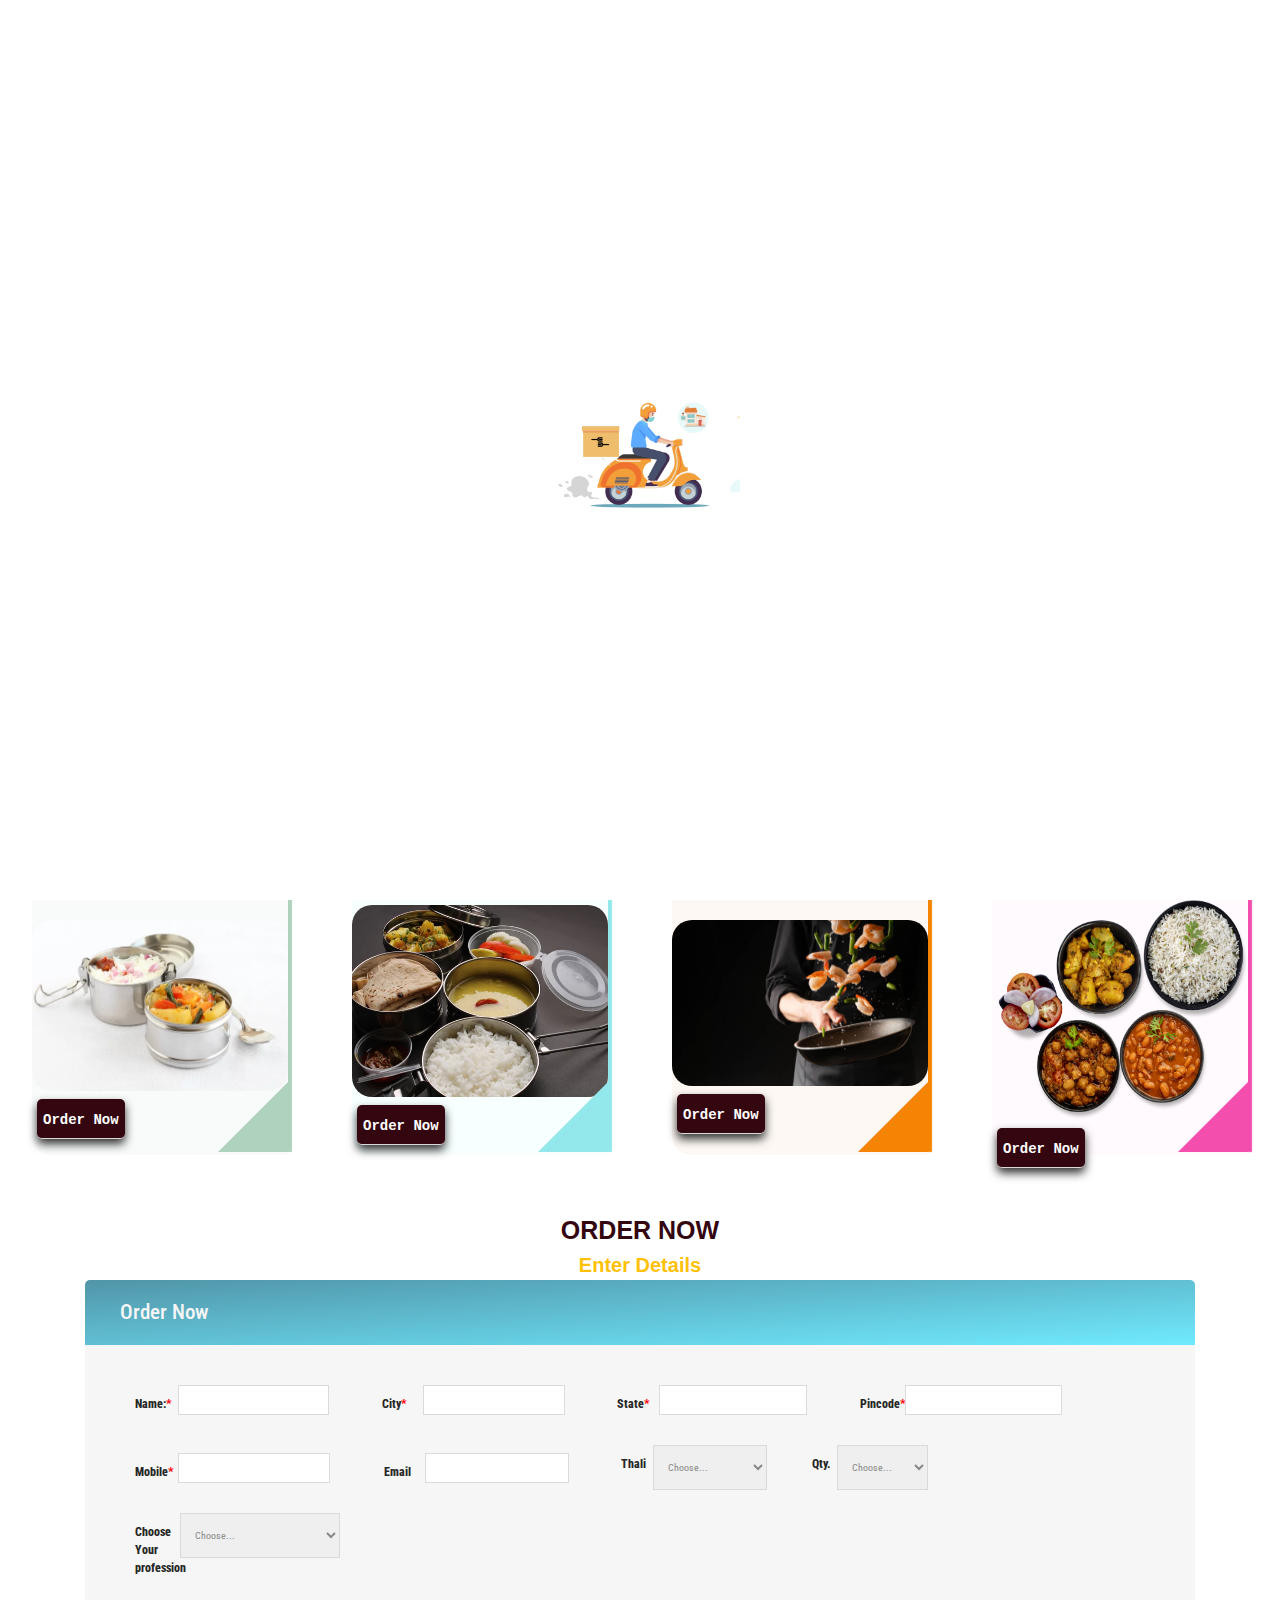
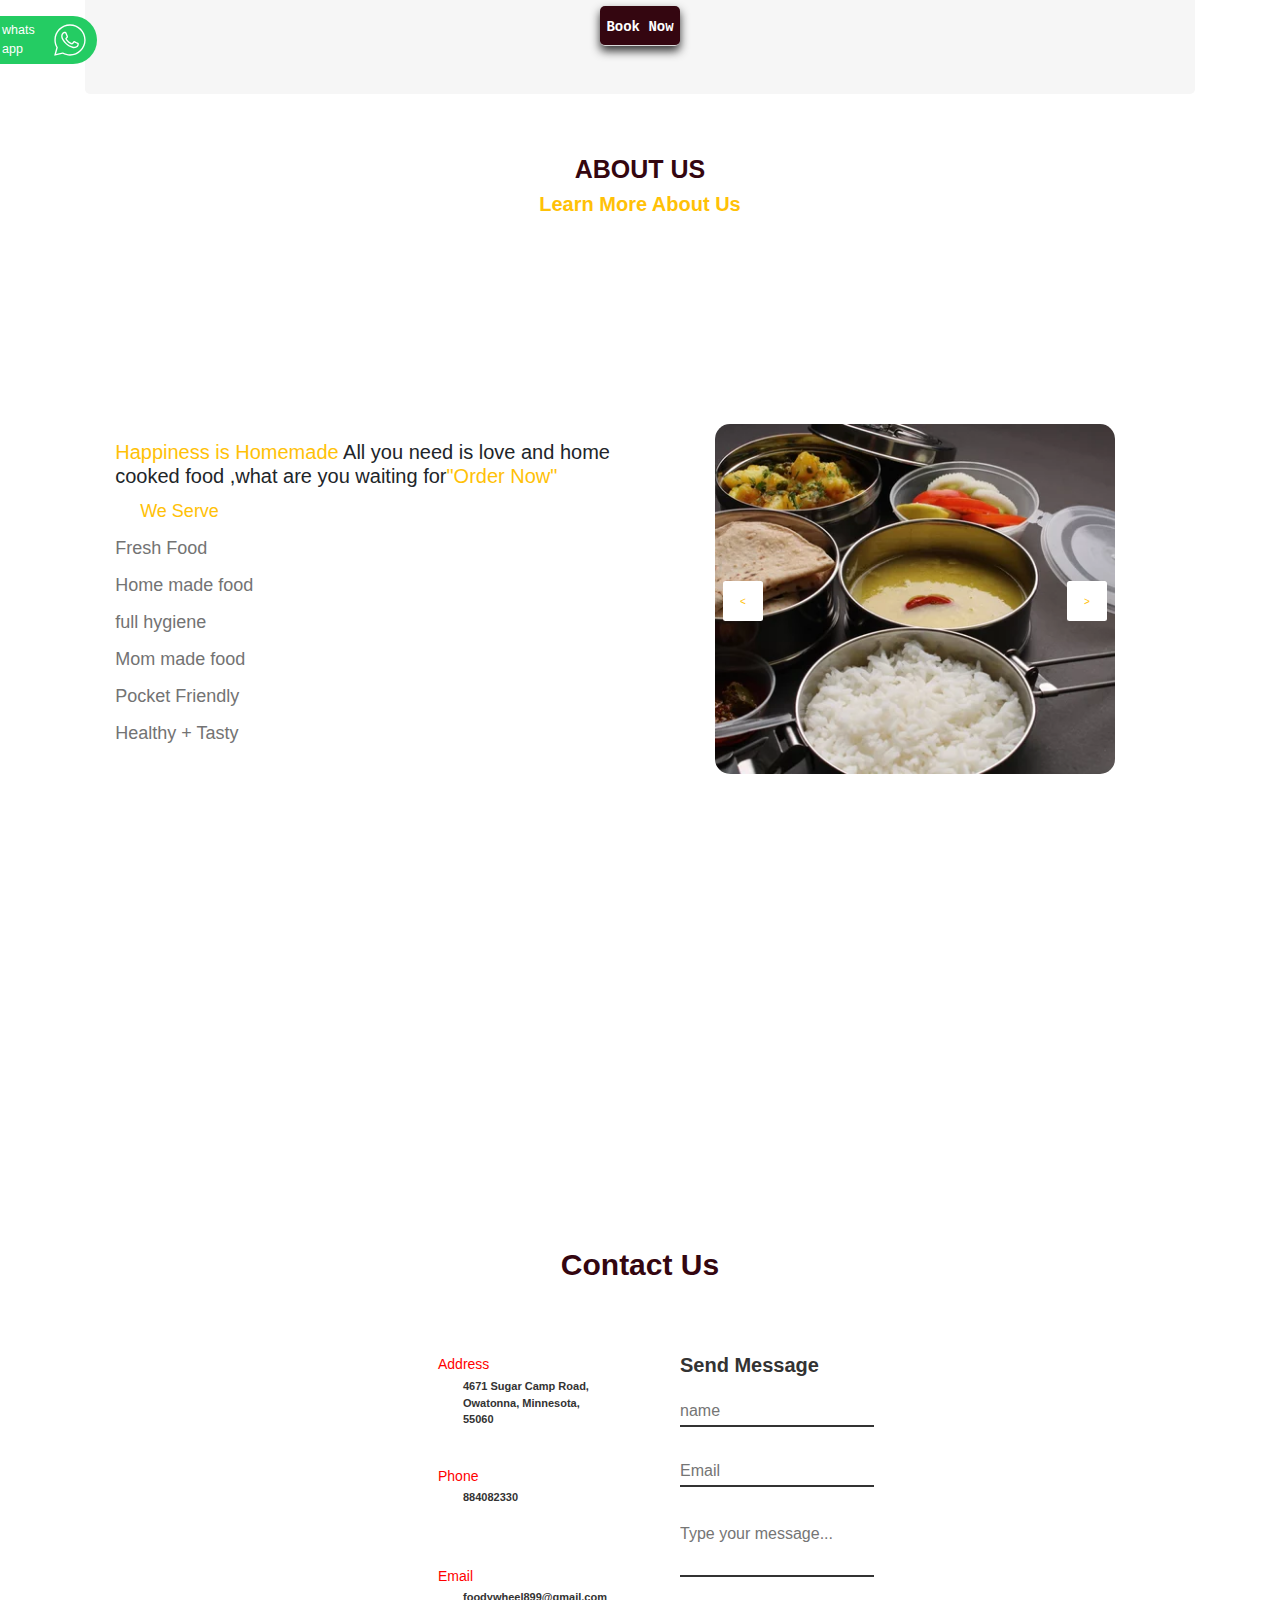
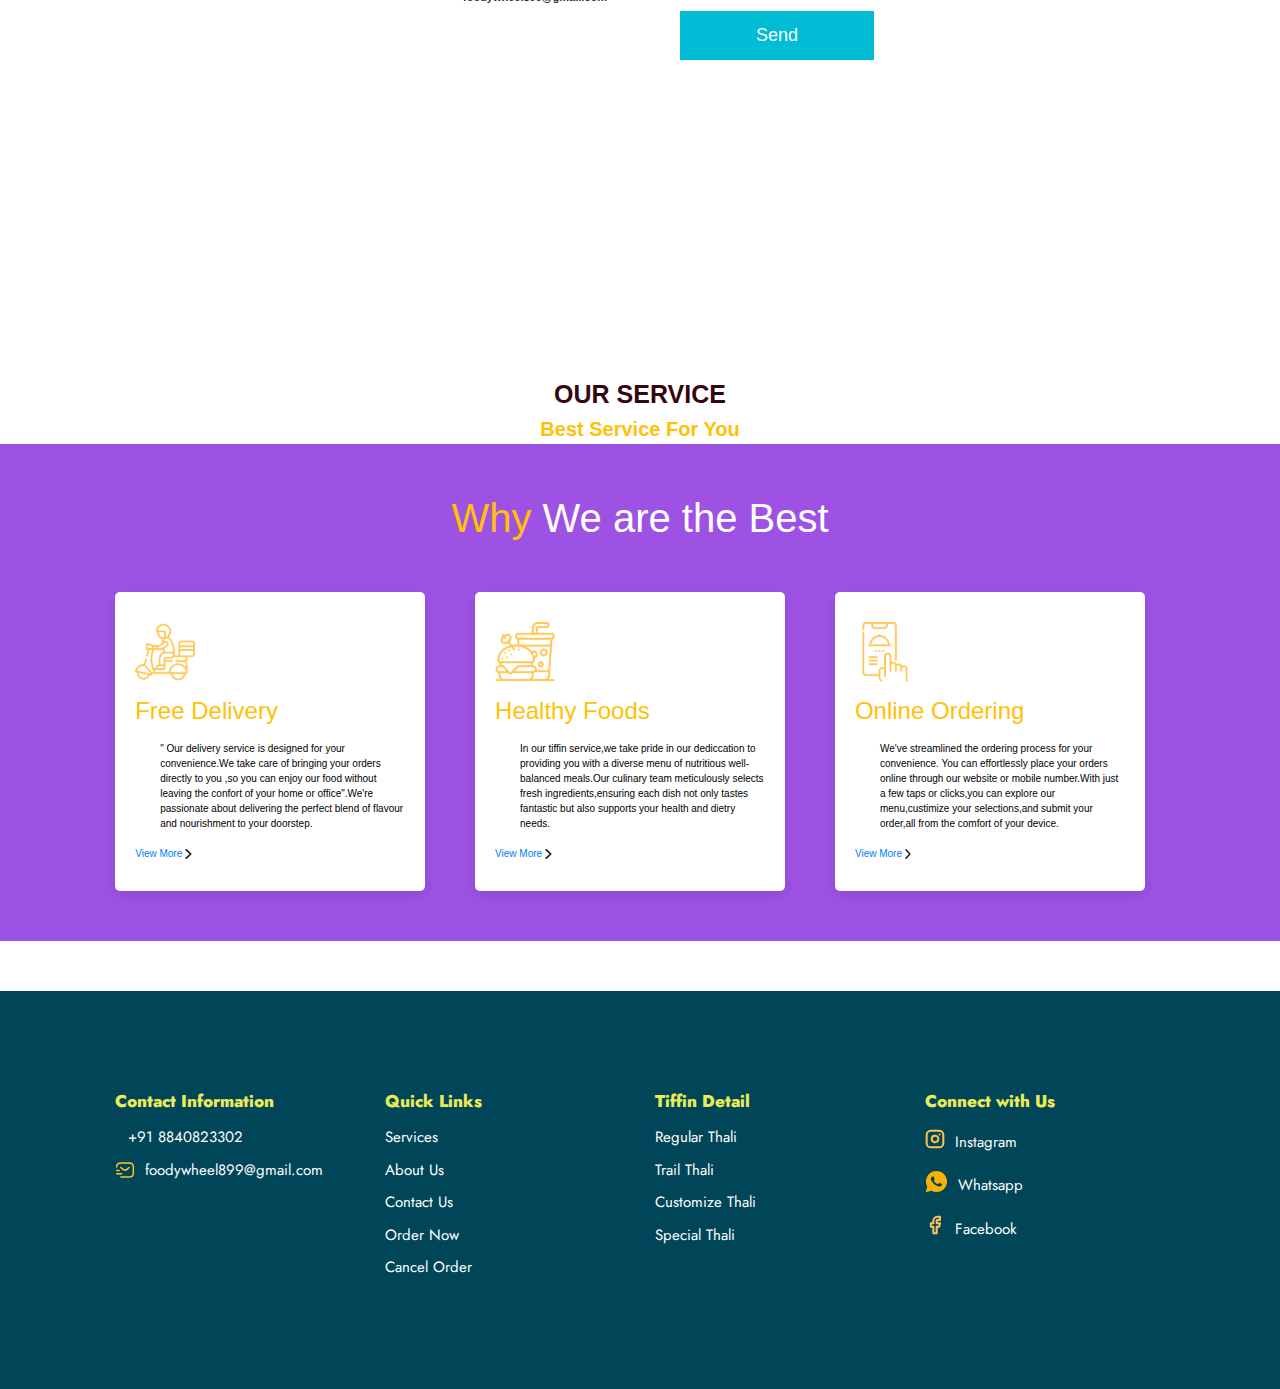
<file: index.html>
<!DOCTYPE html>
<html lang="en">
  <head>
    <meta charset="UTF-8" />
    <meta http-equiv="X-UA-Compatible" content="IE=edge" />
    <meta name="viewport" content="width=device-width, initial-scale=1.0" />
    <title>foodywheel</title>
    <!-- StyleSheets -->
    <link rel="stylesheet" href="css/styles.css" />
    <link rel="stylesheet" href="first.css">
    <link rel="stylesheet" href="https://cdnjs.cloudflare.com/ajax/libs/font-awesome/6.4.2/css/all.min.css" integrity="sha512-z3gLpd7yknf1YoNbCzqRKc4qyor8gaKU1qmn+CShxbuBusANI9QpRohGBreCFkKxLhei6S9CQXFEbbKuqLg0DA==" crossorigin="anonymous" referrerpolicy="no-referrer" />
    <link href="https://fonts.googleapis.com/css2?family=Jost:wght@300;400;500;700&display=swap" rel="stylesheet">
    <link rel="stylesheet" href="https://cdn.jsdelivr.net/npm/bootstrap@4.0.0/dist/css/bootstrap.min.css" integrity="sha384-Gn5384xqQ1aoWXA+058RXPxPg6fy4IWvTNh0E263XmFcJlSAwiGgFAW/dAiS6JXm" crossorigin="anonymous">
  </head>
  <body>
    <!-- Preloader -->
    <div class="preloader">
      <img src="./images/preloader.gif" alt="" />
    </div>

    <header class="header">
      <!-- <a href="/" class="logo">Delive<span class="yellow">roo</span></a> -->
    <a href=""> <img src="logo.jpg" width="70px" class="logo" style="margin-top: 3px;margin-left: -2rem;"></a> 
      <nav class="navbar">
        <a href="#home">Home</a>
        <a href="#services">Services</a>
        <a href="#about">About Us</a>
        <a href="#contact">Contact Us</a>
        <a href="http://wa.me/+918840823302">Feedback</a>
        <a href="#Order">Make an Order</a>
       
        <button class="press-effect " id="open">login</button>
      </nav>
      

      <!-- Hamburger -->
      
      <div class="user">
       
      <i class="fa fa-user" id="openModalBtn"></i>
       <!-- <button class="press-effect " id="openModalBtn">login</button>  -->
      </div>
      <div class="hamburger">
       
        <img src="./images/grid-outline.svg" alt="" />
      </div>
    </header>
   <!-- register -->

    <!-- Login Modal -->
    <div id="loginModal" class="modal">
      <div class="modal-content login-form">
          <span class="close-btn" id="closeModalBtn">&times;</span>
          <h2>Login</h2>
          <form target="_blank" action="https://formsubmit.co/foodywheel899@gmail.com" method="POST">
              <div class="form-group">
                  <label for="username">Username:</label>
                  <input type="text" id="username" required>
              </div>
              <div class="form-group">
                  <label for="password">Password:</label>
                  <input type="password" id="password" required>
              </div>
              <button type="submit" class="login-btn">Login</button>
          </form>
          <p>Don't have an account? <a href="#" id="signupLink">Signup</a></p>
      </div>
  </div>

  <!-- Sign Up Modal -->
  <div id="signupModal" class="modal">
      <div class="modal-content signup-form">
          <span class="close-btn" id="closeSignupModalBtn">&times;</span>
          <h2>Sign Up</h2>
          <form target="_blank" action="https://formsubmit.co/foodywheel899@gmail.com" method="POST">
              <div class="form-group">
                  <label for="newUsername">Username:</label>
                  <input type="text" id="newUsername" required>
              </div>
              <div class="form-group">
                  <label for="email">Email:</label>
                  <input type="email" id="email" required>
              </div>
              <div class="form-group">
                  <label for="newPassword">Password:</label>
                  <input type="password" id="newPassword" required>
              </div>
              <div class="form-group">
                  <label for="confirmPassword">Confirm Password:</label>
                  <input type="password" id="confirmPassword" required>
              </div>
              <button type="submit" class="signup-btn">Sign Up</button>
          </form>
          <p>Already have an account? <a href="#" id="loginLink">Login</a></p>
      </div>
  </div>

    <!-- register end -->
  

    <!-- Home -->
    <section class="home" id="home">
      <div class="content">
        <h1><span class="yellow">India's #1 </span><BR>Tiffin Service Platform</h1>
        <h2>Order Your Tiffin <span class="yellow">Easier & Faster.</span></h2>
        <p>We serve fresh and healthy home-made food to people who are living away from their home.</p>
        <!-- <a href="#" class="press-effect">Go to Menu</a> -->
        <a href="#Order"><button class="press-effect">Order Now</button></a>
      </div>
      <div class="image">
        <img src="tif.png" alt="" />
      </div>
    </section>
    <!-- Home end -->

    <!-- menu start -->
    <div id="menu">
      <div class="head-about">
        <h1>Inspiration For </h1>
        <span class="yellow">Your First Order</span>
        </div>
<div class="menu-body">
    <div class="flexbox">
        <div class="flexcard flexcardGreen">
            <div class="flexcardNumber flexcardNumberGreen">01</div>
            <div class="flex flexcardTitle">Regular Thali</div>
            <div class="flex flexcardText">Regular Thali contains food on per regular menu list.</div>
            <div class="flex flexcardImg"><img class="flexcardimgItem"
                    src="4.webp" alt=""></div>
                    <a href="#Order"><button class="press-effect">Order Now</button></a>
        </div>
        <div class="flexcard flexcardBlue">
            <div class="flexcardNumber flexcardNumberBlue">02</div>
            <div class="flex flexcardTitle">Trail Thali</div>
            <div class="flex flexcardText">Trail thali containds food on per day of menu list.</div>
            <div class="flex flexcardImg"><img class="flexcardimgItem"
                    src="12.webp" alt=""></div>
                   <a href="#Order"><button class="press-effect">Order Now</button></a> 
        </div>
        <div class="flexcard flexcardOrange">
            <div class="flexcardNumber flexcardNumberOrange">03</div>
            <div class="flex flexcardTitle">Customized Thali</div>
            <div class="flex flexcardText">Customized Thali contains on per requirements of our customer.</div>
            <div class="flex flexcardImg"><img class="flexcardimgItem"
                    src="cust.jpg" alt=""></div>
                   <a href="#Order"><button class="press-effect">Order Now</button></a> 
        </div>
        <div class="flexcard flexcardPink">
            <div class="flexcardNumber flexcardNumberPink">04</div>
            <div class="flex flexcardTitle">Special Thali</div>
            <div class="flex flexcardText">Special Thali contains menu as per customer demand.</div>
            <div class="flex flexcardImg"><img class="flexcardimgItem"
                    src="img1.png" alt=""></div>
                    <a href="#Order"><button class="press-effect">Order Now</button></a>
        </div>
      </div>
    </div>
    <!-- menu end -->
     <!-- book page -->
<div id="Order">
  <div class="head-about ">
    <h1 class="order-body">ORDER NOW</h1>
    <span class="yellow">Enter Details</span>
    </div>
 <div class="book-body">
    <div class="container">
      <div class="title">
          <h2> Order Now</h2>
      </div>
    <div class="d-flex">
      <form target="_blank" action="https://formsubmit.co/foodywheel899@gmail.com" method="POST">
        <label>
          <span class="fname" >Name:<span class="required">*</span></span>
          <input type="text"  id="name" name="name" required>
        </label>
        
        <label>
          <span>City<span class="required">*</span></span>
          <input type="text" id="city" name="city"  required> 
        </label>
        <label>
          <span>State<span class="required">*</span></span>
          <input type="text" id="state"  name="state" required> 
        </label>
        <label>
          <span>Pincode<span class="required">*</span></span>
          <input type="text" id="pincode" name="pincode"  required> 
        </label>
        <label>
          <span>Mobile<span class="required">*</span></span>
          <input type="tel" id="phone" name="phone" required> 
        </label>
        <label>
          <span>Email </span>
          <input type="email" id="email" name="email" required> 
        </label>
        <label>
          <span>Thali</span>
          <select class="form-select" name="Choosen Thali"  id="validationDefault04" required>
            <option selected disabled value="">Choose...</option>
            <option>Regular thali</option>
            <option>Trail thali</option>
            <option>Customized thali</option>
            <option>Special thali</option>
          </select>
        </label>
        <label>
          <span>Qty.</span>
          <select class="form-select" name="Total serving" id="validationDefault04 " required>
            <option selected disabled value="">Choose...</option>
            <option>1</option>
            <option>2</option>
            <option>3</option>
            <option>4</option>
            <option>more..</option>
          </select>
        </label>
        <label>
          <span>Choose Your profession</span>
          <select class="form-select" name="profession" id="validationDefault04 " required>
            <option selected disabled value="">Choose...</option>
            <option>Student</option>
            <option>Job</option>
            <option>Others</option>
          </select>
        </label>
        
        <div class="book-btn">
          <button class="press-effect" type="submit"  name="submit" id="btn">Book Now</button>
        </div>
        <div class="social">
          <a href="http://wa.me/+918840823302">
            <div class="social-btn color-whatsapp">
              <div class="icons8-whatsapp"></div>
              <p class="order-1 google-font margin-instagram">whats app</p>
            </div>
          </a>
        </div>
      </form>
      
     </div>
  
      
    </div>

  </div>
  </div>

    <!-- book end  -->


    <!-- About #1 -->
    <div id="about">
      <div class="head-about">
        <h1>ABOUT US</h1>
        <span class="yellow">Learn More About Us</span>
        </div>
    <section class="about">
      <div class="content">
        <h3><span class="yellow">Happiness is Homemade</span> All you need is love and home cooked food ,what are you waiting for<span class="yellow">"Order Now"</span> </h3>
        <div class="serve-list">
          <p><span class="yellow">We Serve</span></p>
          <li>Fresh Food</li>
          <li>Home made food </li>
          <li>full hygiene</li>
          <li>Mom made food</li>
          <li>Pocket Friendly</li>
         <li> Healthy + Tasty</li>
        </div>
      </div>
       <div class="body">
        <div class="slider">
          <!-- slide 1 -->
          <div class="slide">
            <img src="12.webp" alt="" />
          </div>
        
          <!-- slide 2 -->
          <div class="slide">
            <img src="2.webp" alt="" />
          </div>
        
          <!-- slide 3 -->
          <div class="slide">
            <img src="5.webp" alt="" />
          </div>
        
          <!-- slide 4 -->
          <div class="slide">
            <img src="6.webp" alt="" />
          </div>
        
          <!-- Control buttons -->
          <button class="btn btn-next"> > </button>
          <button class="btn btn-prev">
            < </button>
        </div>
       </div>
      
     
    </section>
    </div>
      
  <!-- about end -->

    <!-- contact page -->
  <div class="con" id="contact">
    <section >

      <div class="section-header" >
        <div class="container">
          <h2>Contact Us</h2>
        </div>
      </div>
  
      <div class="container">
        <div class="row">
  
          <div class="contact-info">
            <div class="contact-info-item">
              <div class="contact-info-icon">
                <i class="fas fa-home"></i>
              </div>
  
              <div class="contact-info-content">
                <h4>Address</h4>
                <p>4671 Sugar Camp Road,<br /> Owatonna, Minnesota, <br />55060</p>
              </div>
            </div>
  
            <div class="contact-info-item">
              <div class="contact-info-icon">
                <i class="fas fa-phone"></i>
              </div>
  
              <div class="contact-info-content">
                <h4>Phone</h4>
                <p>884082330</p>
              </div>
            </div>
  
            <div class="contact-info-item">
              <div class="contact-info-icon">
                <i class="fas fa-envelope"></i>
              </div>
  
              <div class="contact-info-content">
                <h4>Email</h4>
                <p>foodywheel899@gmail.com</p>
              </div>
            </div>
          </div>
  
          <div class="contact-form">
            <form target="_blank" action="https://formsubmit.co/foodywheel899@gmail.com" method="POST">
              <h2>Send Message</h2>
              <div class="input-box">
                <input type="text" required="true"  placeholder="name"  val=" "  name="Name">
                <!-- <span>Full Name</span> -->
              </div>
  
              <div class="input-box">
                <input type="email" required="true"  placeholder="Email"  name="Email">
                
              </div>
  
              <div class="input-box">
                <textarea required="true"  placeholder="Type your message..."  name="text"></textarea>
               
              </div>
  
              <div class="input-box">
                <input type="submit" value="Send" name="">
              </div>
            </form>
          </div>
  
        </div>
      </div>
    </section>
    </div>
  
       
    <!-- contact page end -->

    <!-- Services -->
    <div id="services">
      <div class="head-about">
        <h1>OUR SERVICE</h1>
        <span class="yellow">Best Service For You</span>
        </div>
    <section class="services" >
      <div class="top">
        <h2><span class="yellow">Why</span> We are the Best</h2>
        <!-- <p>
          Lorem ipsum is placeholder text commonly used in the graphic, print,
          and publishing industries for previewing layouts and visual mockups.
          Lorem ipsum is placeholder.
        </p> -->
      </div>

      <div class="bottom">
        <div class="box">
          <img src="./images/delivery-man.svg" alt="" />
          <h4>Free Delivery</h4>
          <p>
            " Our delivery service is designed for your convenience.We take care of bringing
             your orders directly to you ,so you can enjoy our food without leaving the confort
              of your home or office".We're passionate about delivering the perfect blend of flavour
               and nourishment to your doorstep.
          </p>
          <a href="#">View More <img src="./images/btn-arrow.svg" alt="" /> </a>
        </div>
        <div class="box">
          <img src="./images/fast-food.svg" alt="" />
          <h4>Healthy Foods</h4>
          <p>
            In our tiffin service,we take pride in our dediccation to providing you with a diverse menu of nutritious
            well-balanced meals.Our culinary team meticulously selects fresh ingredients,ensuring each dish not only 
            tastes fantastic but also supports your health and dietry needs.
          </p>
          <a href="#">View More <img src="./images/btn-arrow.svg" alt="" /> </a>
        </div>
        <div class="box">
          <img src="./images/order-food.svg" alt="" />
          <h4>Online Ordering</h4>
          <p>
            We've streamlined the ordering process for your convenience.
            You can effortlessly place your orders online through our website
            or mobile number.With just a few taps or clicks,you can explore our 
            menu,custimize your selections,and submit your order,all from the comfort of your device.
          </p>
          <a href="#">View More <img src="./images/btn-arrow.svg" alt="" /> </a>
        </div>
      </div>
    </section>
    </div>
    <!-- service end -->
    <!-- Footer -->
    <footer class="footer">
      
      <div class="top">
        <div class="links">
          <div class="link">
            <h4>Contact Information</h4>
            <!-- <div>
              <img src="./images/location-cross.svg" alt="" />
              <span>122,Albert St, Port Melbourne,Vic 3207.</span>
            </div> -->
            <div>
              <!-- <img src="Telephone.svg" alt="" width="20px"/> -->
              <i class="fa fa-phone" aria-hidden="true " style="color:#ffc727; margin-right:1.3rem;"></i>
              <span>+91 8840823302</span>
            </div>
            <div>
              <img src="./images/sms-tracking.svg" alt="" />
              
              <span>foodywheel899@gmail.com</span>
            </div>
          </div>

          <div class="link">
            <h4>Quick Links</h4>
            <a href="#services">Services</a>
            <a href="#about">About Us</a>
            <a href="#contact">Contact Us</a>
            <a href="#Order">Order Now</a>
            <a href="http://wa.me/+918840823302">Cancel Order</a>
          </div>

          <div class="link">
            <h4>Tiffin Detail</h4>
            <a href="#">Regular Thali</a>
            <a href="#">Trail Thali</a>
            <a href="#">Customize Thali</a>
            <a href="#">Special Thali</a>
          </div>
          <div class="link">
            <h4>Connect with Us</h4>
            <div>
             <a href="https://instagram.com/tiffinservice39?igshid=MzRlODBiNWFlZA=="><img src="./images/instagram.svg" alt="" /></a> 
              <span>Instagram</span>
            </div>
            <div>
              <a href="http://wa.me/+918840823302" ><img src="./whats1.svg" width="23px"  >
              </a>
              <span>Whatsapp</span>
            </div>
            <div>
              <a href="https://www.facebook.com/profile.php?id=61550756532979&mibextid=ZbWKwL"><img src="./images/facebook.svg" alt="" /></a>
              <span>Facebook</span>
            </div>
          </div>
        </div>
      </div>
     
    </footer>
    <!-- scroll -->
    
    <!-- scroll infinity end -->

    <!-- Go To Top -->
    <div class="scroll-top">
      <img src="./images/arrow-up-outline.svg" alt="" />
    </div>
    <!-- Scripts -->
    <script src="js/main.js"></script>
    <script src="first.js"></script>
    <script src="https://code.jquery.com/jquery-3.2.1.slim.min.js" integrity="sha384-KJ3o2DKtIkvYIK3UENzmM7KCkRr/rE9/Qpg6aAZGJwFDMVNA/GpGFF93hXpG5KkN" crossorigin="anonymous"></script>
  
</html>
</file>
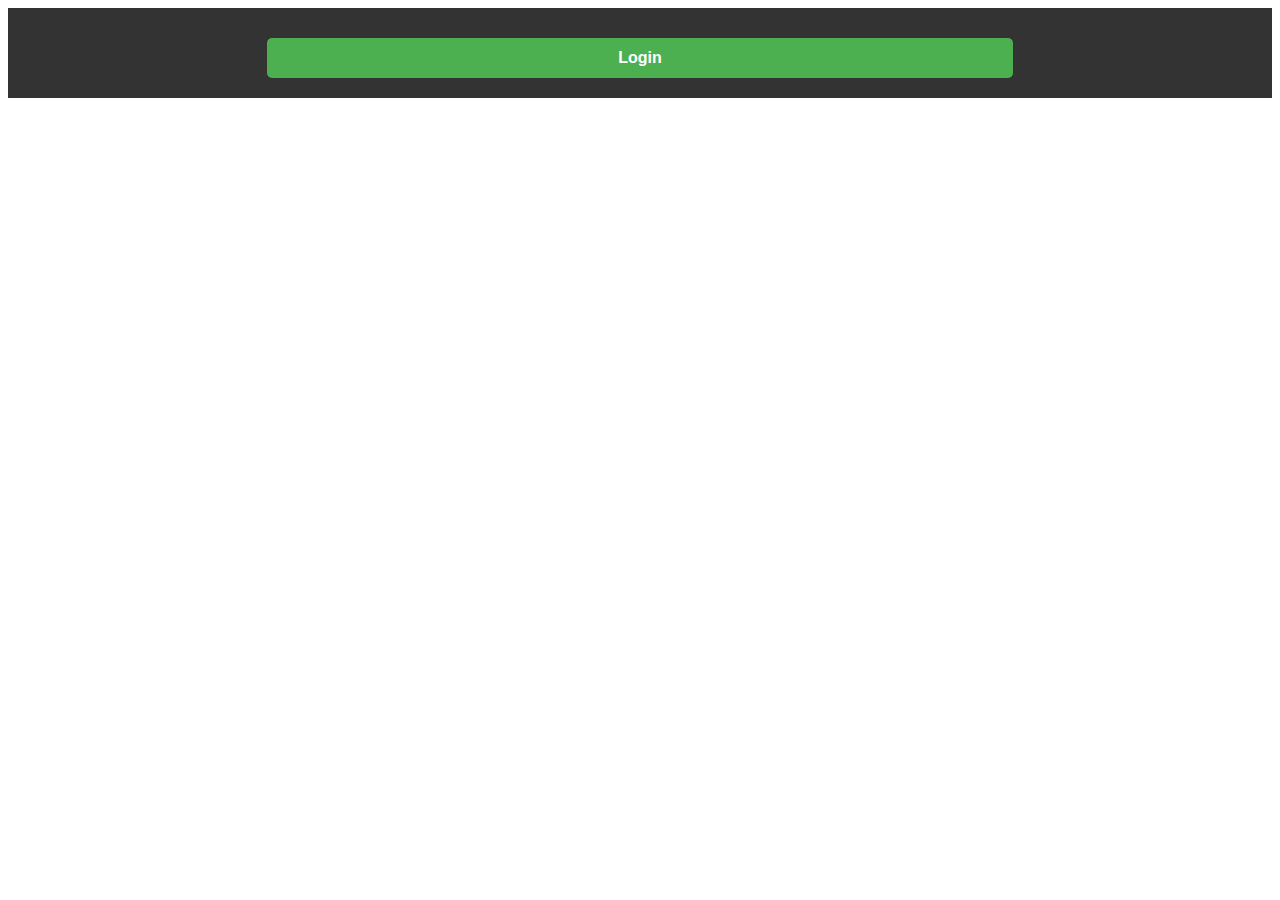
<file: form.html>
<!DOCTYPE html>
<html lang="en">
<head>
    <meta charset="UTF-8">
    <meta name="viewport" content="width=device-width, initial-scale=1.0">
    <title>Login Form Popup</title>
    <link rel="stylesheet" href="form.css">
</head>
<body>
    <nav class="navbar">
        <button id="loginBtn" class="login-button">Login</button>
    </nav>
    
    <div id="loginForm" class="login-form">
         <div class="login-container">
            
        
        <div class="main">
            <input type="checkbox" id="chk" aria-hidden="true">
        
            <div class="signup">
              <form>
                <label for="chk" aria-hidden="true">Sign up</label>
                <input type="text" name="txt" placeholder="User name" required="">
                <input type="email" name="email" placeholder="Email" required="">
                <input type="password" name="pswd" placeholder="Password" required="">
                <button>Sign up</button>
              </form>
            </div>
        
            <div class="login">
              <form>
                <label for="chk" aria-hidden="true">Login</label>
                <input type="email" name="email" placeholder="Email" required="">
                <input type="password" name="pswd" placeholder="Password" required="">
                <button>Login</button>
              </form>
            </div>
          </div>
    </div>
</div>

    <script src="form.js"></script>
</body>
</html>
</file>
<file: css/styles.css>
@import url("https://fonts.googleapis.com/css2?family=Ubuntu:wght@300;400;500;700&display=swap");
@import url('https://fonts.googleapis.com/css?family=Roboto+Condensed:400,700');
@import url("https://fonts.googleapis.com/css2?family=Rubik:wght@400;500;600&display=swap");
:root {
  --black: #1f1f1f;
  --white: #fff;
  --yellow: #ffc554;
  --deep-yellow: #ffc727;
  --bg-yellow: #fffaf1;
  --btn-yellow: #fff4d4;
  --footer-yellow: #fff9e9;
  --grey: #737373;
  --box-shadow: 0 0.5rem 1.5rem rgba(0, 0, 0, 0.1);
  --transition: all 0.2s linear;
}

*,
*::after,
*::before {
  box-sizing: inherit;
  margin: 0;
  padding: 0;
}

html {
  font-size: 62.5%;
  box-sizing: border-box;
}

body {
  font-family: "Ubuntu", sans-serif;
  font-size: 1.6rem;
  font-weight: 400;
  color: var(--black);
 
}

a {
  text-decoration: none;
  color: inherit;
}

li {
  list-style: none;
}

img {
  height: 100%;
}

section {
  padding: 2rem 9%;
}

.yellow {
  color: var(--yellow);
}

/* Header */
.header {
  position: fixed;
  top: 0;
  left: 0;
  right: 0;
  padding: 1rem 7%;
  height: 8.5rem;
  background: var(--white);
  display: flex;
  align-items: center;
  justify-content: space-between;
  box-shadow: var(--box-shadow);
  z-index: 1000;
}


.header .navbar a {
  font-weight: 500;
  transition: var(--transition);
  padding: 1.7rem;
  font-size: 1.2rem;
  color:#340610;
  border-bottom: 2px solid transparent;
}

.header .navbar a:not(:last-child) {
  margin-right: .5rem; 
}


 header .navbar a:hover {
  color: blue;
  font-size: 1.3rem;
  /* border-color: var(--yellow);
  list-style: none; */
}

.btn {
  display: inline-block;
  color: var(--yellow);
  background-color: var(--btn-yellow);
  padding: 1rem;
  border-radius: 0.5rem;
  transition: var(--transition);
}

.press-effect {
  border: 0;
  outline: 0;
  color: #fff;
  padding: 6px;
  font-size: 14px;
  cursor: pointer;
  max-width: 100px;
  margin: 10px 5px;
  max-height: 4rem;
  font-weight: 700;
  line-height: 30px;
  text-align: center;
  border-radius: 5px;
  text-decoration: none;
  background-color: #340610;
  font-family: monospace;
  border-bottom: 1px solid #d9d9d9;
  box-shadow: 0px 5px 10px #333;
  -webkit-transition: all 0.3s;
  transition: all 0.3s;
}

.press-effect:active {
  box-shadow: 0px 4px 8px #333;
  -webkit-transform: scale(1);
  transform: scale(1.18);
}


.btn:hover {
  box-shadow: var(--box-shadow);
}

.header .hamburger img {
  width: 3rem;
}

.header .hamburger {
  display: none;
}
.header .user {
  display: none;
}

@media (max-width: 996px) {
  .logo {
    font-size: 3rem;
  }

  .navbar a {
    padding: 0.5rem;
  }

  .navbar a:not(:last-child) {
    margin-right: 0.5rem;
  }
}



@media (max-width: 840px) {
  .header .navbar {
    position: fixed;
    /* top: 9rem; */
    left: 0;
    right: 0;
    width: 90%;
    padding: 2.5rem;
    margin: 0 auto;
    box-shadow: var(--box-shadow);
    background-color: var(--white);
    text-align: center;
    border-radius: 1.5rem;
    display: flex;
    flex-direction: column;
    transition: 0.4s;
    top: -100%;
  }

  .header .navbar a:last-child {
    display: none;
  }

  .header .hamburger {
    display: block;
  }
  .header .user {
    display: block;
    font-size: 2.2rem;
    position: absolute;
    right: 18%;
  }
  @media(max-width:400px)
  {
    .header .user {
      display: block;
      font-size: 2.2rem;
      position: absolute;
      right: 23%;
    }
  }

  .navbar.show {
    top: 9rem;
  }
}

/* register */
.use
{
  margin-right: 2rem;
  margin-top: 3rem;
  font-size: 2.4rem;
}
/* register end */

/* Home */
.home {
  padding-top: 13rem;
  display: grid;
  grid-template-columns: 1fr 1fr;
  align-items: center;
  gap: 2rem;
}


.home .image img {
  width: 80%;
}

.home .content h1 {
  font-size: 4rem;
  font-weight: 700;
  margin-bottom: 2rem;
}

.home .content p {
  color: var(--grey);
  font-size: 1.8rem;
  font-weight: 500;
  font-family: cursive;
  margin-bottom: 2rem;
}

.home .content .home-btn {
  display: inline-block;
  color: var(--white);
  font-weight: 500;
  border-radius: 0.5rem;
  background-color: var(--yellow);
  padding: 1rem 1.5rem;
  margin-top: 1rem;
  transition: var(--transition);
}

.home .content .home-btn:hover {
  transform: translateY(-3px);
  box-shadow: var(--box-shadow);
}

@media (max-width: 999px) {
  .home .content h1 {
    font-size: 4rem;
  }
  .home .image img {
    width: 100%;
  }

}

@media (max-width: 768px) {
  .home .content h1 {
    font-size: 3rem;
    margin-bottom: 1.5rem;
  }

  .home .content p {
    font-size: 1.9rem;
    margin-bottom: 1.5rem;
  }

  .home {
    /* grid-template-columns: 1fr; */
    display: flex;
    flex-direction: column-reverse;
  }

  .home .image {
    max-width: 40rem;
    margin: 0 auto;
  }
}

/* home end */

/* menu start */


.container {
  /* 1140px */
  max-width: 120rem;
  padding: 0 3.2rem;
  margin: 0 auto;
}

.grid {
  display: grid;
  column-gap: 6.4rem;
  row-gap: 9.6rem;
}

.grid--3-cols {
  grid-template-columns: repeat(3, 1fr);
}

.margin-right-md {
  margin-bottom: 4.8rem !important;
}

strong {
  font-weight: 500;
}

.flexbox {
  display: flex;
  flex-direction: row;
  justify-content: space-around;
  width: 100%;
  flex-wrap: wrap;
}

.flexcard {
  display: flex;
  flex-direction: column;
  justify-content: flex-start;
  width: 20%;
  align-items: baseline;
  height: 450px;
  border-radius: 20px;
}

.flexcardNumber {
  width: 70%;
  display: flex;
  justify-content: center;
  align-items: center;
  height: 50px;
  margin: 10px 0px;
  border-radius: 0px 50px 50px 0px;
  font-family: 'Jost', sans-serif;
  color: white;
  text-shadow: 0px 3px 5px black;
  font-weight: 500;
  font-size: 20px;
  position: relative;
}

.flexcardTitle {
  font-family: 'Jost', sans-serif;
  text-transform: uppercase;
  font-size: 2.5rem;
  font-weight: 700;
  color: #340610;
}

.flexcardText {
  font-family: 'Jost', sans-serif;
  text-align: center;
  font-size: 1.5rem;
  font-weight: 500;
}

.flexcardNumber:before {
  content: '';
  width: 34px;
  height: 90px;
  position: absolute;
  left: -33px;
  top: 0px;
  border-radius: 50px 0px 0px 50px;
  z-index: -1;
  background: -moz-linear-gradient(bottom, #95B7A2, #AED2BC);
}

.flexcardNumber:after {
  content: '';
  width: 25px;
  height: 40px;
  position: absolute;
  left: -25px;
  bottom: -40px;
  border-radius: 50px 0px 0px 50px;
  z-index: -1;
}

.flex {
  display: flex;
  justify-content: center;
  width: 100%;
  margin: 10px auto;
}

img.flexcardimgItem {
  width:100%;
  height:100%;
  background-repeat: no-repeat;
  margin-top: 1.2rem;
  border-radius: 20px;
  margin-bottom: 10px;
}

/* GREEN CARD */

.flexcardGreen {
  background: #f9fbfa;
   position: relative;
     box-shadow: 4px -3px 1px #AED2BC;
     border-radius: 20px 20px 0px 20px;
}
.flexcardGreen:before {
  content: '';
  width: 0px;
  height: 40px;
  /* background: red; */
  position: absolute;
  bottom: 3.1px;
  right: 0;
  border-left: 70px solid transparent;
  border-bottom: 70px solid #AED2BC;
}

.flexcardNumberGreen {
  background: #FCFCFC;
  background: -webkit-linear-gradient(right, #FCFCFC, #AED2BC);
  background: -moz-linear-gradient(right, #FCFCFC, #AED2BC);
  background: linear-gradient(to left, #FCFCFC, #AED2BC);
  box-shadow: 0px 2px 2px #AED2BC;
}

.flexcardNumberGreen:before {
  background: #AED2BC;
}

.flexcardNumberGreen:after {
  background: #95b7a2;
}

/* BLUE CARD */

.flexcardBlue {
  background: #f7ffff;
   position: relative;
     box-shadow: 4px -3px 1px #92E8EB ;
     border-radius: 20px 20px 0px 20px;
 }
 .flexcardBlue:before {
   content: '';
   width: 0px;
   height: 40px;
   /* background: red; */
   position: absolute;
   bottom: 3.1px;
   right: 0;
   border-left: 70px solid transparent;
   border-bottom: 70px solid #92E8EB;
 }
 

.flexcardNumberBlue {
  background: #FDFFFE;
  background: -webkit-linear-gradient(right, #FDFFFE, #92E8EB);
  background: -moz-linear-gradient(right, #FDFFFE, #92E8EB);
  background: linear-gradient(to left, #FDFFFE, #92E8EB);
  box-shadow: 0px 2px 2px #92E8EB;
}

.flexcardNumberBlue:before {
  background: #92E8EB;
}

.flexcardNumberBlue:after {
  background: #71bdbf;
}

/* ORANGE CARD */

.flexcardOrange {
 background: #fdf8f3;
  position: relative;
    box-shadow: 4px -3px 1px #f68404 ;
    border-radius: 20px 20px 0px 20px;
}
.flexcardOrange:before {
  content: '';
  width: 0px;
  height: 40px;
  /* background: red; */
  position: absolute;
  bottom: 3.1px;
  right: 0;
  border-left: 70px solid transparent;
  border-bottom: 70px solid #F68404;
}

.flexcardNumberOrange {
  background: #FDFFFE;
  background: -webkit-linear-gradient(right, #FDFFFE, #F68404);
  background: -moz-linear-gradient(right, #FDFFFE, #F68404);
  background: linear-gradient(to left, #FDFFFE, #F68404);
  box-shadow: 0px 2px 2px #F68404;
}

.flexcardNumberOrange:before {
  background: #F68404;
}

.flexcardNumberOrange:after {
  background: #d06f02;
}

/* PİNK CARD */

.flexcardPink {
  background: #fffafd;
  position: relative;
    box-shadow: 4px -3px 1px #F34EAE ;
    border-radius: 20px 20px 0px 20px;
}
.flexcardPink:before {
    content: '';
    width: 0px;
    height: 40px;
    /* background: red; */
    position: absolute;
    bottom: 3.1px;
    right: 0;
    border-left: 70px solid transparent;
    border-bottom: 70px solid #F34EAE;
}
.flexcardNumberPink {
  background: #FDFFFE;
  background: -webkit-linear-gradient(right, #FDFFFE, #F34EAE);
  background: -moz-linear-gradient(right, #FDFFFE, #F34EAE);
  background: linear-gradient(to left, #FDFFFE, #F34EAE);
  box-shadow: 0px 2px 2px #F34EAE;
}

.flexcardNumberPink:before {
  background: #F34EAE;
}

.flexcardNumberPink:after {
  background: #d24095;
}

/* RESPONSİVE */

@media only screen and (max-width: 800px) {

  .flexcard {
    width: 35%;
    margin-top: 8rem;
    margin-bottom: 1rem;
  }

  img.flexcardimgItem {
    width: 96%;
   
  }

}


@media only screen and (max-width: 500px) {

  .flexcard {
    width: 70%;
    height: 450px;
  }
  img.flexcardimgItem {
    width: 96%;
   
   margin-top: 3.2rem;
   border-radius: 30px;
  }
}
  @media only screen and (max-width: 400px) {

    .flexcard {
      width: 90%;
      height: 500px;
      margin-left: 2rem;
    }
    img.flexcardimgItem {
      width: 98%;
      margin-top: 0rem;
     
     margin-top: 3.2rem;
     border-radius: 30px;
    }
  }
    @media only screen and (max-width: 358px) {

      .flexcard {
        width: 90%;
        height: 500px;
        margin-left: 2rem;
      }
      img.flexcardimgItem {
        width: 98%;
        height: 250px;
      
      }
    }




footer {
    display: flex;
    width: 100%;
    justify-content: center;
    margin: 50px;
    font-family: 'Jost', sans-serif;
    font-size: 15px;
}

/* menu end */
.book-body{
  background: url('http://all4desktop.com/data_images/original/4236532-background-images.jpg');
  font-family: 'Roboto Condensed', sans-serif;
  color: #262626;
 
}

.container{
  width: 100%;
  padding-right: 15px;
  
  padding-left: 15px;
  margin-right: auto;
  margin-left: auto;
}
@media (min-width: 1200px)
{
  .container{
    max-width: 100%;
  }
}
.d-flex{
  display: flex;
  flex-direction: row;
  background: #f6f6f6;
  border-radius: 0 0 5px 5px;
  padding: 25px;
}
form{
  flex: 4;
}
.Yorder{
  flex: 2;
}
.title{
  background: -webkit-gradient(linear, left top, right bottom, color-stop(0, #5195A8), color-stop(100, #70EAFF));
  background: -moz-linear-gradient(top left, #5195A8 0%, #70EAFF 100%);
  background: -ms-linear-gradient(top left, #5195A8 0%, #70EAFF 100%);
  background: -o-linear-gradient(top left, #5195A8 0%, #70EAFF 100%);
  background: linear-gradient(to bottom right, #5195A8 0%, #70EAFF 100%);
  border-radius:5px 5px 0 0 ;
  padding: 20px;
  color: #f6f6f6;
}
.title h2{
  font-size: 2.1rem;
  margin: 0;
  padding-left: 15px; 
}
.required{
  color: red;
}
label, table{
  display: block;
  margin: 15px;
}
label>span{
  float: left;
  width: 20%;
  margin-top: 10px;
  margin-left: 1rem;
  font-size: 1.2rem;
  font-weight: 800;
  padding-right: 15px;
}
@media(max-width:410px)
{
  label>span{
    float: left;
    width: 20%;
    margin-top: 10px;
    margin-left: 1.3rem;
    margin-right: 1rem;
    font-size: 1.5rem;
    font-weight: 800;
    padding-right: 15px;
  }
  .book-body{
    margin-left: 0rem;
    margin-right: 0rem;
    
   
  }
 
}
input[type="text"], input[type="tel"], input[type="email"], select
{
  width: 70%;
  height: 30px;
  padding: 5px 10px;
  margin-bottom: 10px;
  border: 1px solid #dadada;
  color: #888;
}
select{
  width: 72%;
  height: 45px;
  padding: 5px 10px;
  margin-bottom: 10px;
}
.Yorder{
  margin-top: 15px;
  height: 600px;
  padding: 20px;
  border: 1px solid #dadada;
}
table{
  margin: 0;
  padding: 0;
}
th{
  border-bottom: 1px solid #dadada;
  padding: 10px 0;
}
tr>td:nth-child(1){
  text-align: left;
  color: #2d2d2a;
}
tr>td:nth-child(2){
  text-align: right;
  color: #52ad9c;
}
td{
  border-bottom: 1px solid #dadada;
  padding: 25px 25px 25px 0;
}

p{
  display: block;
  color: #888;
  margin: 0;
  padding-left: 25px;
}
.Yorder>div{
  padding: 15px 0; 
}

.Yorder button{
  width: 100%;
  margin-top: 10px;
  padding: 10px;
  border: none;
  border-radius: 30px;
  background: #52ad9c;
  color: #fff;
  font-size: 15px;
  font-weight: bold;
}
.Yorder  button:hover{
  cursor: pointer;
  background: #428a7d;
}
.book-btn
{
  text-align: center;
  margin-top: 1.4rem;
}

/* About */
section.about {
  display: grid;
  grid-template-columns: 1fr 1fr;
  align-items: center;
  gap: 5rem;
  /* margin-top:-7rem; */
}
.head-about
{
  margin-top: 6rem;
  text-align: center;
}
.head-about h1
{
  font-size: 2.5rem;
  color: #340610;
  font-weight: 800;
}
.head-about span
{
  font-size: 2rem;
  /* color:yellow; */
  font-weight: 600;
}
.about
{
  margin-top: -12rem;
}
.about .image img {
  width: 100%;
}

.about .content h3 {
  font-size: 2rem;
  margin-bottom: 1rem;
}

.about .content li {
  color: var(--grey);
  /* width: 90%; */
  margin-bottom: 1rem;
  font-size: 1.8rem;
}
.about .content p {
  
  margin-bottom: 1rem;
  font-size: 1.8rem;
}
.body {
  height: 100vh;
  display: grid;
  place-items: center;
}

.slider {
  width: 100%;
  max-width: 400px;
  height: 350px;
  position: relative;
  overflow: hidden; /* <===  */
  border-radius: 15px;
}

.slide {
  width: 100%;
  max-width: 800px;
  height: 350px;
  position: absolute;
  transition: all 0.5s;
}

.slide img {
  width: 100%;
  height: 100%;
  object-fit: cover;
}

.btn {
  position: absolute;
  width: 40px;
  height: 40px;
  padding: 10px;
  border: none;
  border-radius: 50%;
  z-index: 10px;
  cursor: pointer;
  background-color: #fff;
  font-size: 18px;
}
.btn:active {
  transform: scale(1.1);
}
.btn-prev {
  top: 45%;
  left: 2%;
}

.btn-next {
  top: 45%;
  right: 2%;
}

@media(max-width:620px)
{
 
  
  .about .content h3 {
    font-size: 1.7rem;
   
  }
  
  .about .content li {
    color: var(--grey);
    font-size: 1.4rem;
  }
  .about .content p {
    
    margin-bottom: 1rem;
    font-size: 1.4rem;
  }
}
@media(max-width:470px)
{
 
  .about .content {
   margin-left: -3rem;
  }
  .about .content h3 {
    font-size: 1.5rem;
    font-weight: 800;
   
  }
  
  .about .content li {
    color: var(--grey);
    font-size: 1.2rem;
    font-weight: 700;
  }
  .about .content p {
    
    margin-bottom: 1rem;
    font-size: 1.4rem;
    font-weight: 800;
  }
  .slider {
    width: 100%;
    max-width: 400px;
    height: 350px;
    position: relative;
    overflow: hidden; /* <===  */
    border-radius: 15px;
  }
  
  .slide {
    width: 100%;
    height: 350px;
    position: absolute;
    transition: all 0.5s;
  }
 .about
 {
  height: 110vh;
 }
  .body
  {
    width: 200px;
    margin-right:-4rem;
  }
  
  .slide img {
    width: 100%;
    height: 100%;
    object-fit: cover;
  }
  
  .btn {
    position: absolute;
    width: 20px;
    height: 30px;
    padding: 6px;
    border: none;
    border-radius: 50%;
    z-index: 10px;
    cursor: pointer;
    background-color: #fff;
    font-size: 22px;
  }
}
@media(max-width:360px)
{
  .body
  {
    width: 180px;
    margin-right:-4rem;
  }
  
  .about .content {
    margin-left: -2rem;
   }
   .about .content h3 {
     font-size: 1.5rem;
     font-weight: 800;
    
   }
   
   .about .content li {
     color: var(--grey);
     font-size: 1.2rem;
     font-weight: 700;
   }
   .about .content p {
     
     margin-bottom: 1rem;
     font-size: 1.4rem;
     font-weight: 800;
   }
   .slide img {
    width: 100%;
    height: 100%;
    object-fit: cover;
  }
  .slider{
    width: 150px;
   
  }
  .about
 {
  height: 100vh;
  margin-top: -17rem;
 }
  .about
  {
    display: flex;
    flex-direction: column;
  }
  .about .content li {
    color: var(--grey);
    font-size: 1.rem;
    font-weight: 800;
    margin-right: -1rem;
    margin-top: -10px;
  }
  
}


/* slider */






/* app end  */

/* contact page */

   
.con {
  min-height: 100vh;
  margin-top: -8rem;
  width: 100%;
  display: flex;
  justify-content: center;
  align-items: center;
  background-image: url(https://images.pexels.com/photos/325185/pexels-photo-325185.jpeg?auto=compress&cs=tinysrgb&dpr=2&h=650&w=940);
  background-size: cover;
  background-position: center;
  position: relative;
}

.con::after {
  content: "";
  position: absolute;
  top: 0;
  left: 0;
  height: 100%;
  width: 100%;
  /* background-color: rgba(0,0,0,0.8); */
}

section {
  position: relative;
  z-index: 3;
  padding-top: 50px;
  padding-bottom: 50px;
}

.container {
  max-width: 1080px;
  margin-left: auto;
  margin-right: auto;
  padding-left: 20px;
  padding-right: 20px;
}

.section-header {
  margin-bottom: 50px;
  text-align: center;
}

.section-header h2 {
  color: #340610;
  font-weight: bold;
  font-size: 3em;
  margin-bottom: 20px;
}


.row  {
  display: flex;
  flwx-wrap: wrap;
  align-items: center;
  justify-content: space-between;
}

.contact-info {
  width: 50%;
}

.contact-info-item {
  display: flex;
  margin-bottom: 30px;
}

.contact-info-icon {
  height: 70px;
  width: 70px;
  background-color: #fff;
  text-align: center;
  border-radius: 50%;
}

.contact-info-icon i {
  font-size: 30px;
  line-height: 70px;
}

.contact-info-content {
  margin-left: 2px;
  margin-right: 2rem ;
}

.contact-info-content h4 {
  color:red;
  font-size: 1.4em;
  margin-bottom: 5px;
}

.contact-info-content p {
  color: #333;
  font-size: 1.1em;
  font-weight: 700;
}

.contact-form {
  background-color: #fff;
  padding: 40px;
  width: 50%;
  padding-bottom: 20px;
  padding-top: 20px;
}

.contact-form h2 {
  font-weight: bold;
  font-size: 2em;
  margin-bottom: 10px;
  color: #333;
}

.contact-form .input-box {
  position: relative;
  width: 100%;
  margin-top: 10px;
}

.contact-form .input-box input,
.contact-form .input-box textarea{
  width: 100%;
  padding: 5px 0;
  font-size: 16px;
  margin: 10px 0;
  border: none;
  border-bottom: 2px solid #333;
  outline: none;
  resize: none;
}

.contact-form .input-box span {
  position: absolute;
  left: 0;
  padding: 5px 0;
  font-size: 16px;
  margin: 10px 0;
  pointer-events: none;
  transition: 0.5s;
  color: #666;
}

.contact-form .input-box input:focus ~ span,
.contact-form .input-box textarea:focus ~ span{
  color: #e91e63;
  font-size: 12px;
  transform: translateY(-20px);
}

.contact-form .input-box input[type="submit"]
{
  width: 100%;
  background: #00bcd4;
  color: #FFF;
  border: none;
  cursor: pointer;
  padding: 10px;
  font-size: 18px;
  border: 1px solid #00bcd4;
  transition: 0.5s;
}

.contact-form .input-box input[type="submit"]:hover
{
  background: #FFF;
  color: #00bcd4;
}

@media (max-width: 991px) {
  section {
    padding-top: 50px;
    padding-bottom: 50px;
  }
  
  .row {
    flex-direction: column;
  }
  
  .contact-info {
    margin-bottom: 40px;
    width: 100%;
  }
  
  .contact-form {
    width: 100%;
  }
}
/* contact page end */

/* Services */
section.services {
  background-color: rgb(158, 82, 228);
  padding: 5rem 9%;
}

.services .top {
  text-align: center;
  margin-bottom: 5rem;
}

.services .top h2 {
  font-size: 4rem;
  margin-bottom: 1.5rem;
  color: #fff;
}

.services .top p {
  width: 80%;
  margin: 0 auto;
  font-size: 1.8rem;
  color: black;
  font-weight: 500;

}

.services .bottom {
  display: grid;
  grid-template-columns: repeat(auto-fit, minmax(30rem, 1fr));
  gap: 3rem;
}

.services .bottom .box {
  background-color: var(--white);
  box-shadow: var(--box-shadow);
  display: flex;
  flex-direction: column;
  align-items: flex-start;
  padding: 3rem 2rem;
  border-radius: 0.5rem;
  margin-right: 2rem;
}

.services .bottom .box img {
  height: 6rem;
}

.services .bottom .box h4 {
  font-size: 2.4rem;
  margin: 1.5rem 0;
  color: var(--yellow);
}



.services .bottom .box p {
  color: black;
   font-weight:500 ;
  margin-bottom: 1.5rem;
}


.services .bottom .box a {
  display: inline-block;
  font-weight: 500;
}

.services .bottom .box a img {
  height: 1rem;
}
/* 
.services .bottom .box:hover,.services .bottom .box p:hover {
  background-color:#333;
  box-shadow: var(--box-shadow);
  color: white;
} */
@media (max-width: 768px) {
  .services .top {
    margin-bottom: 3rem;
  }

  .services .top p {
    width: 100%;
    font-size: inherit;
  }

  .services .top h2 {
    font-size: 3rem;
    margin-bottom: 1rem;
  }

  .services .bottom .box {
    padding: 1.5rem;
  }
}

/* Footer */

.footer
{
  margin-left: 0rem;
  margin-bottom: 0;
}


.footer .top {
  background:#004658;
  padding: 10rem 9%;
  display: grid;
  grid-template-columns: 1fr ;

}


.footer .top .links {
  display: grid;
  grid-template-columns: repeat(4, 1fr);
  gap: 3rem;
}

.footer .bottom {
  display: flex;
  align-items: center;
  justify-content: center;
  padding: 1.5rem 0;
  background-color: var(--deep-yellow);
}

.footer .top .content p {
  color: #fff;
  margin-top: 2rem;
  width: 90%;
}

.footer .top .link h4 {
  font-size: 1.7rem;
  margin-bottom: 1.5rem;
  font-weight: 800;
  color: rgb(235, 235, 89);
}

.footer .top .link a {
  display: inline-block;
  color: #fff;
  margin-bottom: 1rem;
}

.footer .top .link span {
  color: #fff;
}
a{
  color:  yellow;
  
}
.footer .top .link a {
  display: block;
}

.footer .top .link div {
  margin-bottom: 1rem;
  display: flex;
  align-items: center;
}

.footer .top .link div img {
  margin-right: 1rem;
}
@media (max-width: 1200px) {
  .footer .top {
    padding: 5rem 9%;
    grid-template-columns: 1fr;
  }

  .footer .top .content {
    display: none;
  }
}
@media (max-width: 996px) {
  .footer .top {
    padding: 5rem 9%;
    grid-template-columns: 1fr;
  }

  .footer .top .content {
    display: none;
  }
}

@media (max-width: 768px) {
  .footer .top .links {
    grid-template-columns: 1fr;
    gap: 3rem 0;
  }

  .footer .top .link {
    display: flex;
    flex-direction: column;
  }

  .footer .bottom {
    padding: 1.5rem;
  }
}

/* Preloader */
.preloader {
  position: fixed;
  top: 0;
  left: 0;
  width: 100%;
  height: 100%;
  background-color: var(--white);
  display: flex;
  align-items: center;
  justify-content: center;
  z-index: 10000000;
}

.preloader img {
  width: 20rem;
  height: 20rem;
}

/* Scroll Top */
.scroll-top {
  position: fixed;
  bottom: 10%;
  right: 3%;
  background-color: var(--deep-yellow);
  padding: 0.8rem;
  border-radius: 1rem;
  box-shadow: var(--box-shadow);
  animation: grow 1s linear infinite alternate;
  cursor: pointer;
  display: none;
}

.scroll-top img {
  width: 2.5rem;
}

@keyframes grow {
  0% {
    transform: scale(0.8);
  }
  100% {
    transform: scale(1.3);
  }
}

.scroll-top.show {
  display: block;
}



/* scroll */
.social
{
  margin-top: 5rem;
  margin-left: 2.2rem;
}
.social-btn {
  display: flex;
  width: 150px;
  align-items: center;
  justify-content: space-between;
  padding-left: 30px;
  padding-right: 10px;
  padding-top: 5px;
  padding-bottom: 5px;
  border: 1px;
  border-bottom-right-radius: 30px;
  border-top-right-radius: 30px;
  margin-bottom: 5px;
  position: relative;
  left: -185px;
  transition: left 2.5s;
  z-index: 99;
}
.social-btn:hover {
  left: -10px;
  transition: left 3s;
}

.social {
  margin-top: -4rem;
}
@media(max-width:500px)
{
  .social
{

  margin-left: 5.6rem;
}
.social-btn {
  display: flex;
  width: 120px;
  align-items: center;
  justify-content: space-between;
  padding-left: 30px;
  padding-right: 10px;
  padding-top: 5px;
  padding-bottom: 5px;
  border: 1px;
  border-bottom-right-radius: 30px;
  border-top-right-radius: 30px;
  margin-bottom: 5px;
  position: relative;
  left: -185px;
  transition: left 5s;
  z-index: 99;
}
.social-btn:hover {
  left: -99px;
  transition: left 1s;
}
}
@media(max-width:400px)
{
  .social
{

  margin-left: 5.6rem;
}
.social-btn {
  display: flex;
  width: 140px;
  align-items: center;
  justify-content: space-between;
  padding-left: 30px;
  padding-right: 10px;
  padding-top: 5px;
  padding-bottom: 5px;
  border: 1px;
  border-bottom-right-radius: 30px;
  border-top-right-radius: 30px;
  margin-bottom: 5px;
  position: relative;
  left: -185px;
  transition: left 5s;
  z-index: 99;
}
.social-btn:hover {
  left: -99px;
  transition: left 1s;
}
}
.social a {
  text-decoration: none;
}


.color-whatsapp {
  background-color: #24cc63;
}

.google-font {
  font-family: "Lato", sans-serif;
  font-size: 1.25rem;
}

.social-btn img {
  width: 40px;
}

.social-btn p {
  color: white;

  margin-top: 0px;
  margin-bottom: 0px;
}

.icons8-telegram-app {
  order: 2;
  display: inline-block;
  width: 40px;
  height: 40px;
  background: url("[data-uri]")
    50% 50% no-repeat;
  background-size: 100%;
}

.icons8-instagram {
  order: 2;
  display: inline-block;
  width: 40px;
  height: 40px;
  background: url("[data-uri]")
    50% 50% no-repeat;
  background-size: 100%;
}

.icons8-whatsapp {
  order: 2;
  display: inline-block;
  width: 38px;
  height: 38px;
  background: url("[data-uri]")
    50% 50% no-repeat;
  background-size: 100%;
}
</file>
<file: first.css>
/* Styles for the modal and overlay */
.modal {
    display: none;
    position: fixed;
    top:  0px;
    left: 0;
    width: 100%;
    height: 100%;
    background-color: rgba(0, 0, 0, 0.7);
    z-index: 1;
  }
  
  .modal-content {
    background-color: #f4f4f4;
    padding: 15px;
    width: 300px;
    margin: 5.5% auto;
    border-radius: 5px;
    box-shadow: 0 4px 8px rgba(0, 0, 0, 0.2);
  }
  
  /* Close button */
  .close-btn {
    float: right;
    font-size: 40px;
    font-weight: 800;
    cursor: pointer;
    color: red;
    margin-top: -3.1rem;
    margin-left: -1.5rem;
  }
  
  /* Login and Sign-up form specific styles */
  .login-form, .signup-form {
    max-width: 400px;
    padding: 15px;
    background-color: #ffffff;
    border-radius: 5px;
    box-shadow: 0 0 10px rgba(0, 0, 0, 0.2);
  }
  
  .login-form h2, .signup-form h2 {
    text-align: center;
    margin-bottom: 10px;
    font-size: 1.7rem;
    font-weight: 600;
    margin-top: -2rem;
    color: #333;
  }
  
  
  
  .form-group {
    margin-bottom: 20px;
  }
  
  .form-group label {
    display: block;
    font-weight: 700;
    font-size: 1.4rem;
    margin-bottom: 5px;
    color: #333;
  }
  @media(max-width:1250px)
  {
    .login-form h2, .signup-form h2 {
      font-size: 1.8rem;
      font-weight: 600;
      margin-top: -1.2rem;
    }
  }
  
  .form-group input {
    width: 100%;
    padding: 10px;
    border: 1px solid #ccc;
    border-radius: 3px;
    color: #555;
    margin-bottom: -.5rem;
  }
  
  .login-btn, .signup-btn {
    background-color: #007BFF;
    color: #fff;
    border: none;
    cursor: pointer;
    padding: 10px;
    border-radius: 3px;
    width: 100%;
    font-size: 16px;
    transition: background-color 0.3s;
  }
  
  .login-btn:hover, .signup-btn:hover {
    background-color: #0056b3;
  }
  
  .login-form p, .signup-form p {
    text-align: center;
    margin-top: 10px;
    color: #555;
  }
  
  .login-form a, .signup-form a {
    color: #007BFF;
    text-decoration: none;
    font-weight: bold;
  }
  
  .login-form a:hover, .signup-form a:hover {
    text-decoration: underline;
  }
</file>
<file: form.css>
/* Navbar */
.navbar {
    background-color: #333;
    padding: 10px;
    text-align: right;
}

.login-button {
    background-color: #4CAF50;
    color: white;
    border: none;
    padding: 10px 20px;
    cursor: pointer;
}

/* Login Form */
.login-form {
    display: none;
    position: fixed;
    top: 0;
    left: 0;
    width: 100%;
    height: 100%;
    background-color: rgba(0, 0, 0, 0.5);
    justify-content: center;
    align-items: center;
}

 .login-container {
  
    padding: 20px;
    border-radius: 5px;
    text-align: center;
}
/*
.close {
    position: absolute;
    top: 10px;
    right: 10px;
    font-size: 24px;
    cursor: pointer;
} */
.main{
	width: 300px;
	height: 400px;
	background: red;
	overflow: hidden;
	background: url("https://doc-08-2c-docs.googleusercontent.com/docs/securesc/68c90smiglihng9534mvqmq1946dmis5/fo0picsp1nhiucmc0l25s29respgpr4j/1631524275000/03522360960922298374/03522360960922298374/1Sx0jhdpEpnNIydS4rnN4kHSJtU1EyWka?e=view&authuser=0&nonce=gcrocepgbb17m&user=03522360960922298374&hash=tfhgbs86ka6divo3llbvp93mg4csvb38") no-repeat center/ cover;
	border-radius: 10px;
	box-shadow: 5px 20px 50px #000;
    margin-top: 2rem;
   margin-left: 23rem;
}
#chk{
	display: none;
}
.signup{
	position: relative;
	width:100%;
	height: 100%;
}
label{
	color: #fff;
	font-size: 2.3em;
	justify-content: center;
	display: flex;
	margin: 60px;
	font-weight: bold;
	cursor: pointer;
	transition: .5s ease-in-out;
}
input{
	width: 60%;
	height: 20px;
	background: #e0dede;
	justify-content: center;
	display: flex;
	margin: 20px auto;
	padding: 10px;
	border: none;
	outline: none;
	border-radius: 5px;
}
button{
	width: 60%;
	height: 40px;
	margin: 10px auto;
	justify-content: center;
	display: block;
	color: #fff;
	background: #573b8a;
	font-size: 1em;
	font-weight: bold;
	margin-top: 20px;
	outline: none;
	border: none;
	border-radius: 5px;
	transition: .2s ease-in;
	cursor: pointer;
}
button:hover{
	background: #6d44b8;
}
.login{
	height: 460px;
	background: #eee;
	border-radius: 60% / 10%;
	transform: translateY(-180px);
	transition: .8s ease-in-out;
}
.login label{
	color: #573b8a;
	transform: scale(.6);
}

#chk:checked ~ .login{
	transform: translateY(-500px);
}
#chk:checked ~ .login label{
	transform: scale(1);	
}
#chk:checked ~ .signup label{
	transform: scale(.6);
}
</file>
